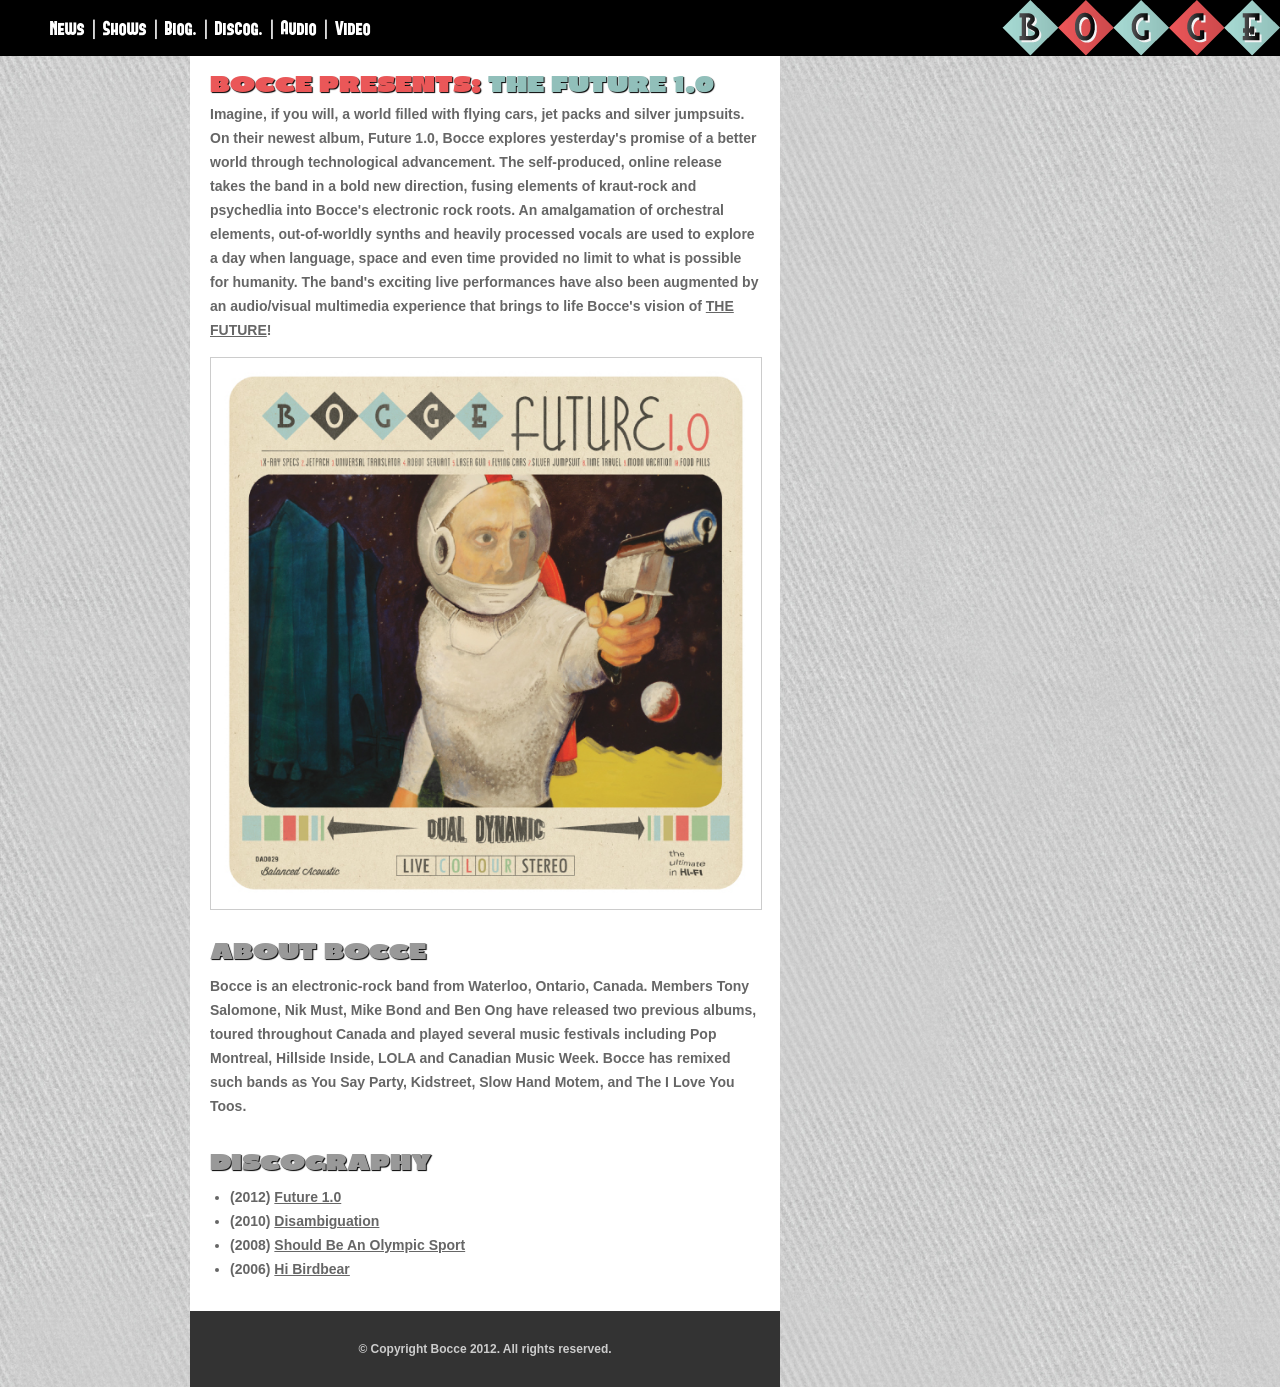
<file: index.html>
<!DOCTYPE html PUBLIC "-//W3C//DTD XHTML 1.0 Strict//EN" "http://www.w3.org/TR/xhtml1/DTD/xhtml1-strict.dtd">
<html xmlns="http://www.w3.org/1999/xhtml">
<head>
	<meta http-equiv="content-type" content="text/html; charset=utf-8" />
	<title>Bocce</title>
	<meta name="title" content="Bocce, Band, Waterloo, Ontario, Canada, Electronic Rock, Krautrock, Future 1.0" />
	<meta name="keywords" content="Bocce, Band, Waterloo, Ontario, Canada, Electronic Rock Krautrock, Future 1.0" />
	<meta name="description" content="Bocce, Band, Waterloo, Ontario, Canada, Electronic Rock Krautrock, Future 1.0" />
	<link rel="stylesheet" href="style.css" type="text/css" media="screen, projection" />
</head>

<body>

<div id="logo">
	<span id="topLeft">
		<a class="topLeft" href="http://twitter.com/theBocce">News</a> | <a class="topLeft" href="https://www.facebook.com/thebocce?sk=events">Shows</a> | <a class="topLeft" href="#about">Biog.</a> | <a class="topLeft" href="#disc">Discog.</a> | <a class="topLeft" href="https://bocce.bandcamp.com/">Audio</a> | <a class="topLeft" href="http://www.youtube.com/playlist?list=PL963DFCC63F9FA03A&feature=plcp">Video</a>
	</span>
	<span style="float:right;">
		<a href="index.html"><img src="images/bocce_header.png" alt="Bocce" title="Bocce" /></a>
	</span>
</div><!-- END OF Volumes Fixed Ad-->

<div id="wrapper">

	<div id="header">
	</div><!-- #header-->

	<div id="content">
		<div class="header"><span style="color:#EA5758;">BOCCE PRESENTS:</span> <span style="color:#91BFBA;">THE FUTURE 1.0</span></div>
		<div style="padding:5px 0 15px 0">
			Imagine, if you will, a world filled with flying cars, jet packs and
			silver jumpsuits.  On their newest album, Future 1.0, Bocce explores
			yesterday's promise of a better world through technological
			advancement.  The self-produced, online release takes the band in a
			bold new direction, fusing elements of kraut-rock and psychedlia into
			Bocce's electronic rock roots.  An amalgamation of orchestral
			elements, out-of-worldly synths and heavily processed vocals are used
			to explore a day when language, space and even time provided no limit
			to what is possible for humanity.  The band's exciting live
			performances have also been augmented by an audio/visual multimedia
			experience that brings to life Bocce's vision of <a href="future1.0/">THE FUTURE</a>!
		</div>
		<div id="image">
			<a href="future1.0/"><img src="images/Bocce-Future10.jpg" width="550px" alt="FUTURE 1.0 BY BOCCE" title="FUTURE 1.0 BY BOCCE" style="border:1px solid #CCC;" /></a>
		</div>
		<div class="header" style="padding-top:20px;"><a name="about" id="about"></a>ABOUT BOCCE</div>
		<div style="padding:10px 0 10px 0">
			Bocce is an electronic-rock band from Waterloo, Ontario, Canada. Members Tony Salomone, Nik Must, Mike Bond and Ben Ong have released two previous
			albums, toured throughout Canada and played several music festivals
			including Pop Montreal, Hillside Inside, LOLA and Canadian Music Week.
			Bocce has remixed such bands as You Say Party, Kidstreet, Slow Hand
			Motem, and The I Love You Toos.
		</div>
		<div class="header" style="padding-top:20px;"><a name="disc" id="disc"></a>DISCOGRAPHY</div>
		<div style="padding:10px 0 10px 0">
			<ul style="padding-left:20px;">
				<li>(2012) <a href="https://bocce.bandcamp.com/album/future-10">Future 1.0</a></li>
				<li>(2010) <a href="https://bocce.bandcamp.com/album/disambiguation">Disambiguation</a></li>
				<li>(2008) <a href="https://bocce.bandcamp.com/album/should-be-an-olympic-sport">Should Be An Olympic Sport</a></li>
				<li>(2006) <a href="https://bocce.bandcamp.com/album/hi-birdbear">Hi Birdbear</a></li>
			</ul>
		</div>
	</div><!-- #content-->

	<div id="footer">
		&copy; Copyright Bocce 2012. All rights reserved. 
	</div><!-- #footer -->

</div><!-- #wrapper -->

</body>
</html>
</file>
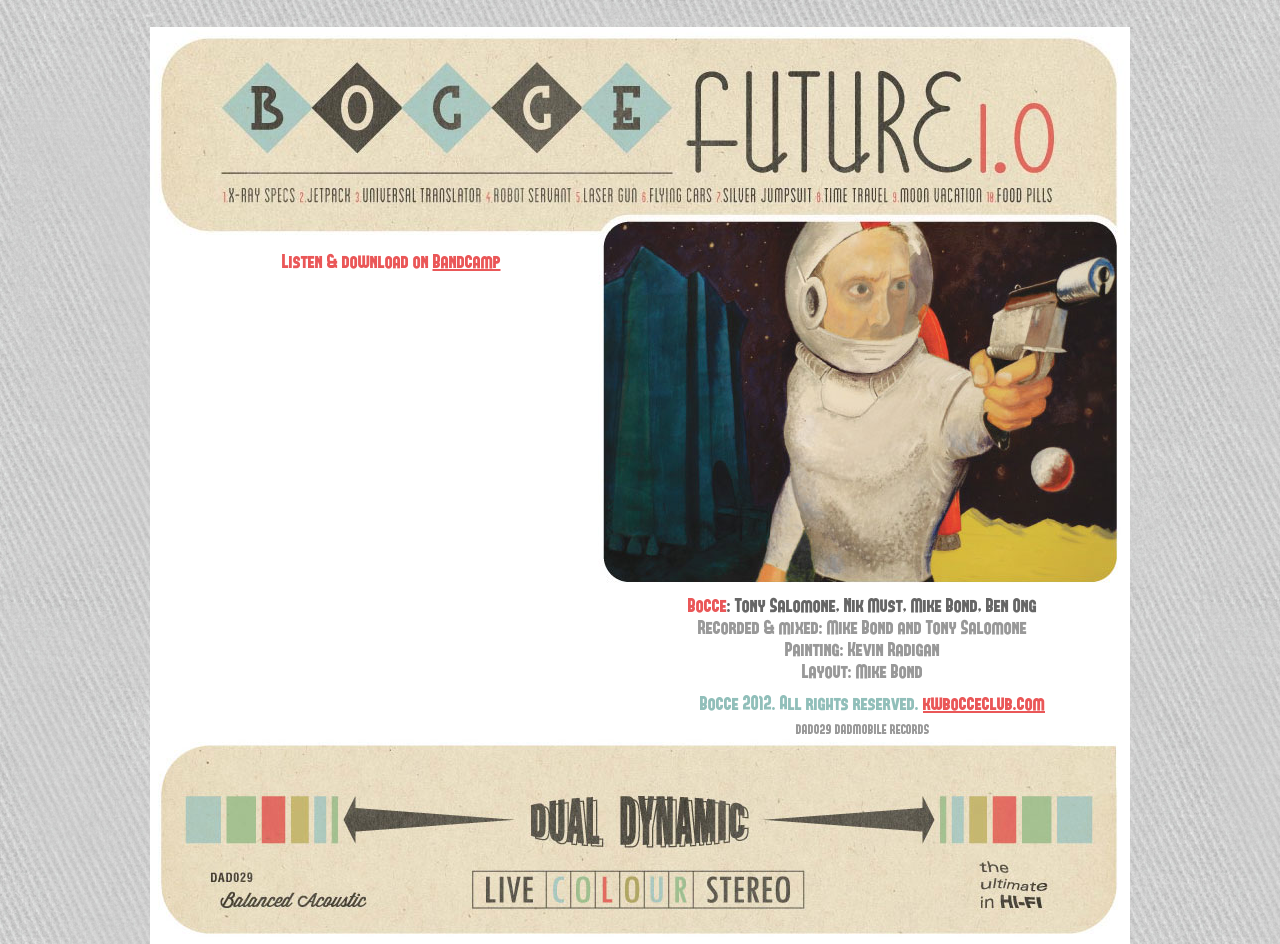
<file: future1.0/index.html>
<!DOCTYPE html PUBLIC "-//W3C//DTD XHTML 1.0 Strict//EN" "http://www.w3.org/TR/xhtml1/DTD/xhtml1-strict.dtd">
<html xmlns="http://www.w3.org/1999/xhtml">
<head>
	<meta http-equiv="content-type" content="text/html; charset=utf-8" />
	<title>Bocce - Future 1.0</title>
	<meta name="keywords" content="Bocce, Future, The Future, Future 1.0, Band, Waterloo, Ontario, Canada, psychedelic, instrumental, krautrock-influenced, orchestral" />
	<meta name="description" content="Future 1.0 by Bocce" />
	<link rel="stylesheet" href="style.css" type="text/css" media="screen, projection" />
</head>

<body>

<div style="height:27px;"></div>

<div id="wrapper">

	<div id="header">
	</div><!-- #header-->

	<div id="middle">

		<div id="container">
			<div id="content">
				<div class="contentspacer">
					<div id="copyright">
						<span style="color:#EA5758;">Bocce</span>: Tony Salomone, Nik Must, Mike Bond, Ben Ong<br />
						<div style="color:#999;">
							Recorded &amp; mixed: Mike Bond and Tony Salomone<br />
							Painting: Kevin Radigan<br />
							Layout: Mike Bond<br />
						</div>
						<div style="color:#91BFBA; padding-top:10px;">
							&copy; Bocce 2012. All rights reserved. <a href="../">kwbocceclub.com</a>
						</div>
						<div style="font-size:14px; color:#999; text-transform:uppercase; padding-top:5px">DAD029 Dadmobile Records</div>
					</div>
				</div>
			</div><!-- #content-->
		</div><!-- #container-->

		<div class="sidebar" id="sideLeft">
			<div class="listen">
				Listen &amp; download on <a href="https://bocce.bandcamp.com/album/future-10">Bandcamp</a>
			</div>
			<iframe class="bandcamp" src="https://bandcamp.com/EmbeddedPlayer/album=3385893316/size=large/bgcol=ffffff/linkcol=ea5758/artwork=none/tracklist=true/transparent=true/" seamless="seamless" title="Future 1.0 by Bocce"><a href="https://bocce.bandcamp.com/album/future-10">Future 1.0 by Bocce</a></iframe>
		</div><!-- .sidebar#sideLeft -->

	</div><!-- #middle-->

	<div id="footer">
	</div><!-- #footer -->

</div><!-- #wrapper -->

</body>
</html>
</file>
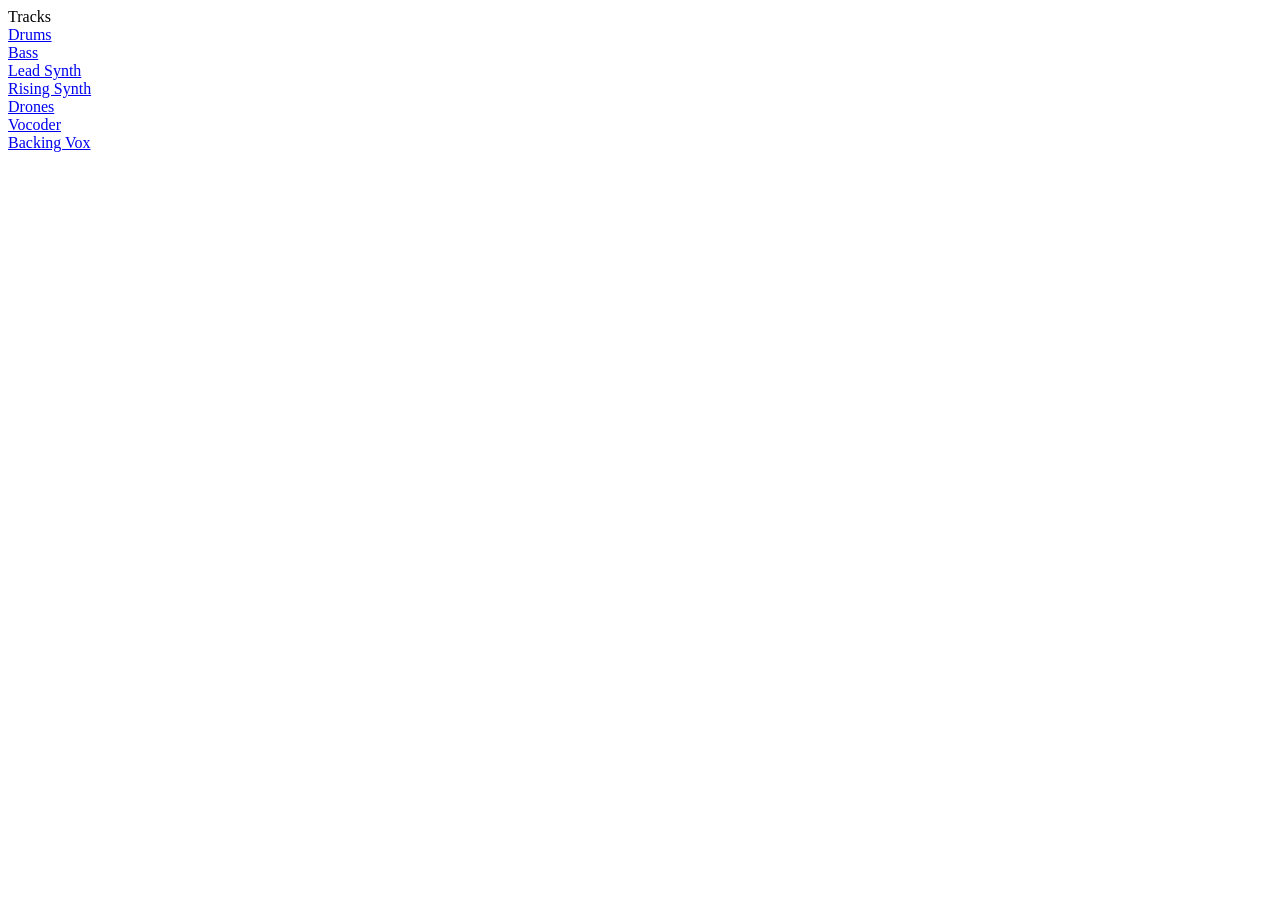
<file: mrx_remix/index.html>
<html>
<head>
<title>Remix Mr. X</title>
</head>

<body>
Tracks
<br />
<a href="mrx-drums.mp3">Drums</a>
<br />
<a href="mrx-bass.mp3">Bass</a>
<br />
<a href="mrx-moog.mp3">Lead Synth</a>
<br />
<a href="mrx-roland.mp3">Rising Synth</a>
<br />
<a href="mrx-drone.mp3">Drones</a>
<br />
<a href="mrx-vocoder.mp3">Vocoder</a>
<br />
<a href="mrx-backingvox.mp3">Backing Vox</a>
<br />
</body>
</html>
</file>
<file: style.css>
* {
	margin: 0;
	padding: 0;
}
@font-face {
    font-family: 'firsttestRegular';
    src: url('fonts/Forque-webfont.eot');
    src: url('fonts/Forque-webfont.eot?#iefix') format('embedded-opentype'),
         url('fonts/Forque-webfont.woff') format('woff'),
         url('fonts/Forque-webfont.ttf') format('truetype'),
         url('fonts/Forque-webfont.svg#firsttestRegular') format('svg');
    font-weight: normal;
    font-style: normal;
}
@font-face {
    font-family: 'BPDietUltraBlack';
    src: url('fonts/BPdiet-webfont.eot');
    src: url('fonts/BPdiet-webfont.eot?#iefix') format('embedded-opentype'),
         url('fonts/BPdiet-webfont.woff') format('woff'),
         url('fonts/BPdiet-webfont.ttf') format('truetype'),
         url('fonts/BPdiet-webfont.svg#BPDietUltraBlack') format('svg');
    font-weight: normal;
    font-style: normal;

}

@font-face {
    font-family: 'BPDietUltraBlackItalic';
    src: url('fonts/BPdietItalics-webfont.eot');
    src: url('fonts/BPdietItalics-webfont.eot?#iefix') format('embedded-opentype'),
         url('fonts/BPdietItalics-webfont.woff') format('woff'),
         url('fonts/BPdietItalics-webfont.ttf') format('truetype'),
         url('fonts/BPdietItalics-webfont.svg#BPDietUltraBlackItalic') format('svg');
    font-weight: normal;
    font-style: normal;

}
body {
	font: 14px/18px Arial, Helvetica, sans-serif;
	font-weight:bold;
	line-height:24px;
	color: #666666;
	width: 100%;
	background-image:url(images/bg.jpg);
	background-repeat:repeat;
}
.header {
	font: 22px/27px 'BPDietUltraBlack', 'Arial Black', Arial, sans-serif;
	font-weight:bold;
	text-shadow: 1px 1px 1px #000;
	color:#999999;
}
a.topLeft {
	color: #FFF;
	outline: none;
	text-decoration: none;
}
a.topLeft:hover {
	text-decoration: underline;
}
a {
	color: #666;
	outline: none;
	text-decoration: underline;
}
a:hover {
	text-decoration: none;
}
p {
	margin: 0 0 18px
}
img {
	border: none;
}
input {
	vertical-align: middle;
}
#logo {
	position:fixed;
	z-index:87;
	height:56px;
	width:100%;
	text-align:right;
	background-color: #000;
	color:#FFFFFF;
	font-size:16px;
}
#wrapper {
	width: 900px;
	margin: 0 auto;
	
}

/* Header
-----------------------------------------------------------------------------*/
#header {
	height: 10px;
	width: 550px;
	padding: 20px;
}
#topLeft {
	float:left; 
	padding:16px 0 0 50px;
	font: 20px/20px 'firsttestRegular', Arial, sans-serif; letter-spacing: 0;}


/* Middle
-----------------------------------------------------------------------------*/
#content {
	width: 550px;
	background: #FFF;
	padding: 20px;
}


/* Footer
-----------------------------------------------------------------------------*/
#footer {
	height: 50px;
	width: 550px;
	padding:26px 20px 0px 20px;
	background:#333;
	color:#CCCCCC;
	text-align:center;
	font-size:12px;
}
</file>
<file: future1.0/style.css>
* {
	margin: 0;
	padding: 0;
}
@font-face {
    font-family: 'firsttestRegular';
    src: url('fonts/Forque-webfont.eot');
    src: url('fonts/Forque-webfont.eot?#iefix') format('embedded-opentype'),
         url('fonts/Forque-webfont.woff') format('woff'),
         url('fonts/Forque-webfont.ttf') format('truetype'),
         url('fonts/Forque-webfont.svg#firsttestRegular') format('svg');
    font-weight: normal;
    font-style: normal;
}
body {
	font: 20px/20px 'firsttestRegular', Arial, sans-serif; letter-spacing: 0;
	width: 100%;
	color:#666666;
	background-image:url(images/bg.jpg);
	background-repeat:repeat;
}
a {
	color: #EA5758;
	outline: none;
	text-decoration: underline;
}
a:hover {
	text-decoration: none;
}
a:active {
 	outline: none;
}
p {
	margin: 0 0 18px
}
img {
	border: none;
}
input {
	vertical-align: middle;
}
#wrapper {
	width: 980px;
	margin: 0 auto;
}
.spacer {
	height:20px;
}


/* Header
-----------------------------------------------------------------------------*/
#header {
	background-image:url(images/bocce_future_background_1.jpg);
	background-repeat:no-repeat;
	height:212px;
}

/* Middle
-----------------------------------------------------------------------------*/
#middle {
	width: 100%;
	height: 1%;
	position: relative;
}
#middle:after {
	content: '.';
	display: block;
	clear: both;
	visibility: hidden;
	height: 0;
}
#container {
	width: 100%;
	float: left;
	overflow: hidden;
	background-image:url(images/bocce_future_background_2.jpg);
	background-repeat:no-repeat;
	background-color:#FFFFFF;
}
#content {
	padding:0 20px 0 465px;
	height:495px;
	
}
.song {
	padding-left:10px;
}
#copyright {
	padding-top:20px;
	text-align:center;
	line-height:22px;
}
.contentspacer {
	padding-top:333px;
	text-align:center;
}

/* Sidebar Left
-----------------------------------------------------------------------------*/
#sideLeft {
	width:410px;
	float: left;
	margin-left: -100%;
	padding:0 0 0 36px;
	position: relative;
	text-align:center;
}


/* Footer
-----------------------------------------------------------------------------*/
#footer {
	display:block;
	background-color:#FFF;
	text-align:center;
	background-image:url(images/bocce_future_background_3.jpg);
	background-repeat:no-repeat;
	height:210px;
}



/* Bandcamp player
-----------------------------------------------------------------------------*/
.listen {
	padding:10px 0 12px 0;
	color:#EA5758;
}
.bandcamp {
	border:0;
	width:100%;
	height:440px;
}
</file>
